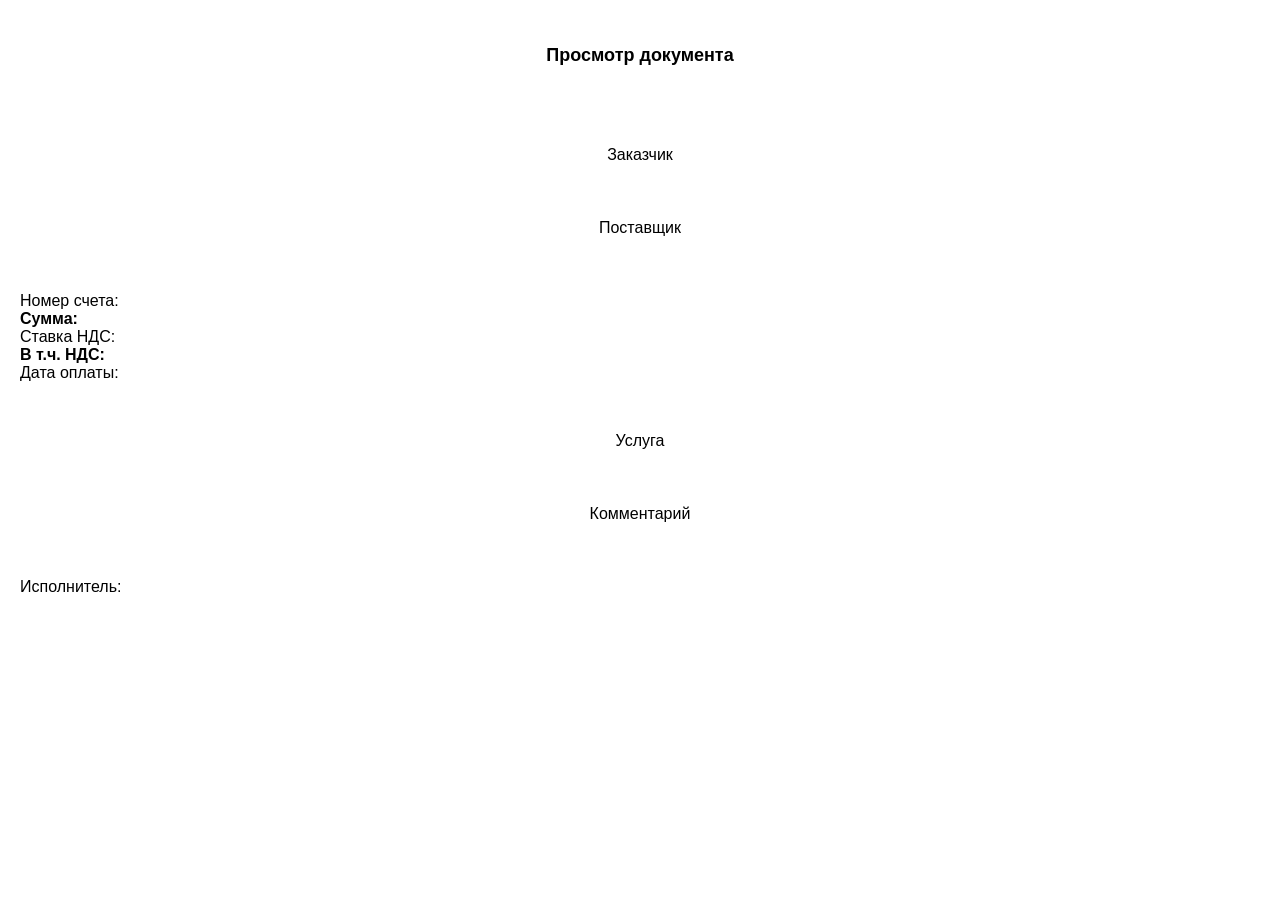
<file: docview/docview.html>
<!DOCTYPE html>
<html lang="ru">
<head>
    <meta charset="UTF-8">
    <title>Telegram Web App Demo</title>
    <meta name="viewport" content="width=device-width, initial-scale=1.0">
    <!-- Подключение Telegram Web App JS (они будут доступны внутри клиента Telegram) -->
    <script src="https://telegram.org/js/telegram-web-app.js"></script>
    <link rel="stylesheet" href="/styles.css">
    <link rel="stylesheet" href="docview.css">
</head>
<body>
    <div class="main">

        <div class="section">
            <h1 id="header"> Просмотр документа </h1>
        </div>
        <hr>
        <div class="section">
            <p class="center-align space-after">Заказчик</p>
            <b>
                <p id="Contragent" class="left-align space-after"></p>
            </b>
            <span>
                <!--<p>Договор:</p>-->
                <p id="DogovorZak"></p>
            </span>
            <span>
                <!--<p>Приложение:</p>-->
                <p id="DogovorZakPril"></p>
            </span>
        </div>
        <div class="section">
            <p class="center-align space-after">Поставщик</p>
            <b><p id="Postavshik" class="left-align space-after"></p></b>
            <span>
                <!--<p>Договор:</p>-->
                <p id="DogovorPost"></p>
            </span>
            <span>
                <!--<p>Приложение:</p>-->
                <p id="DogovorPostPril" class="left-align"></p>
            </span>
        </div>
        <div class="section">

            <span>
                <p>Номер счета:</p>
                <p id="SchetNomer"></p>
            </span>
            <span>
                <strong><p>Сумма:</p></strong>
                <strong>
                    <div class="flex">
                        <p id="Summa"></p>
                        <p>&nbsp;</p>
                        <p name="Valuta"></p>
                    </div>
                </strong>
            </span>
            <span>
                <p>Ставка НДС:</p>
                <p id="StavkaNDS"></p>
            </span>
            <span id="spanNDS">
                <strong><p>В т.ч. НДС:</p></strong>
                <strong>
                    <div class="flex">
                        <p id="SummaNDS"></p>
                        <p>&nbsp;</p>
                        <p name="Valuta"></p>
                    </div>
                </strong>
            </span>
            <span>
                <p>Дата оплаты:</p>
                <p id="DataOplaty"></p>
            </span>

        </div>


        <div class="section">
            <p class="center-align space-after">Услуга</p>
            <span>
                <p id="UslugaSPR" class="left-align"></p>
            </span>
        </div>

        <div class="section">
            <p class="center-align space-after">Комментарий</p>
            <b><p id="Postavshik" class="left-align space-after"></p></b>
            <span>
                <p id="Usluga" class="left-align"></p>
            </span>
        </div>


        <div class="section">
            <span>
                <p>Исполнитель:</p>
                <p id="Ispolnitel"></p>
            </span>
        </div>




    </div>




    </div>


    <script src="/general.js"></script>
    <script src="docview.js"></script>


</body>
    </html>
</file>
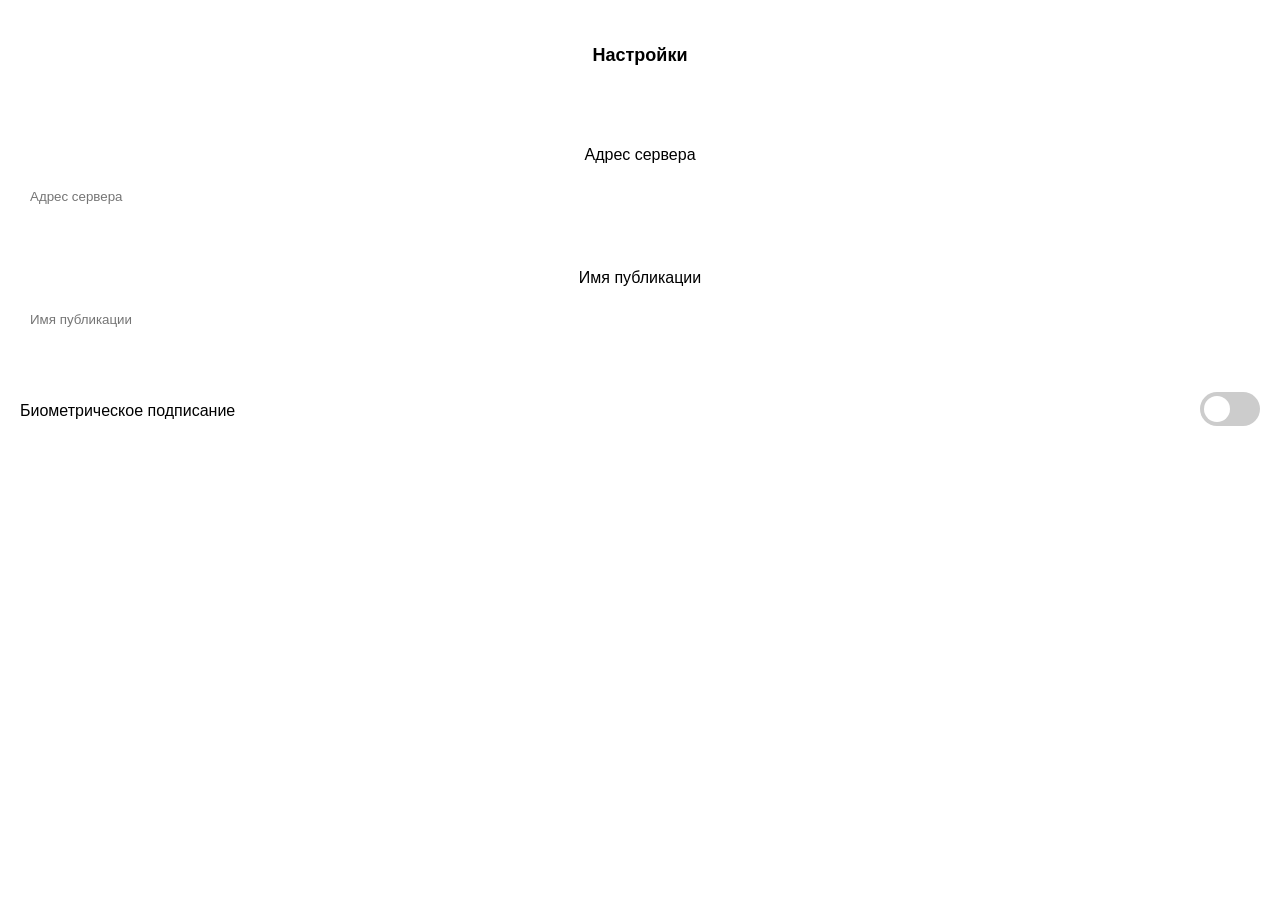
<file: settings/settings.html>
<!DOCTYPE html>
<html lang="ru">
<head>
    <meta charset="UTF-8">
    <title>Telegram Web App Demo</title>
    <meta name="viewport" content="width=device-width, initial-scale=1.0">
    <!-- Подключение Telegram Web App JS (они будут доступны внутри клиента Telegram) -->
    <script src="https://telegram.org/js/telegram-web-app.js"></script>
    <link rel="stylesheet" href="/styles.css">
    <link rel="stylesheet" href="settings.css">
</head>
<body>
    <div class="main">

        <div class="section">
            <h1>Настройки</h1>
        </div>
        <hr>

        <div class="section">
            <div>Адрес сервера</div>
            <input type="url" id="urlField" placeholder="Адрес сервера">
        </div>

        <div class="section">
            <div>Имя публикации</div>
            <input type="url" id="publishField" placeholder="Имя публикации">
        </div>

        <div class="section" style="display: flex; justify-content: space-between; align-items: center">
            <div>Биометрическое подписание</div>
            <label class="switch">
                <input type="checkbox" id="toggle">
                <span class="slider"></span>
            </label>
        </div>



        <div id="DinamicContainer">

        </div>




    </div>


    <script src="/general.js"></script>
    <script src="settings.js"></script>

</body>
</html>
</file>
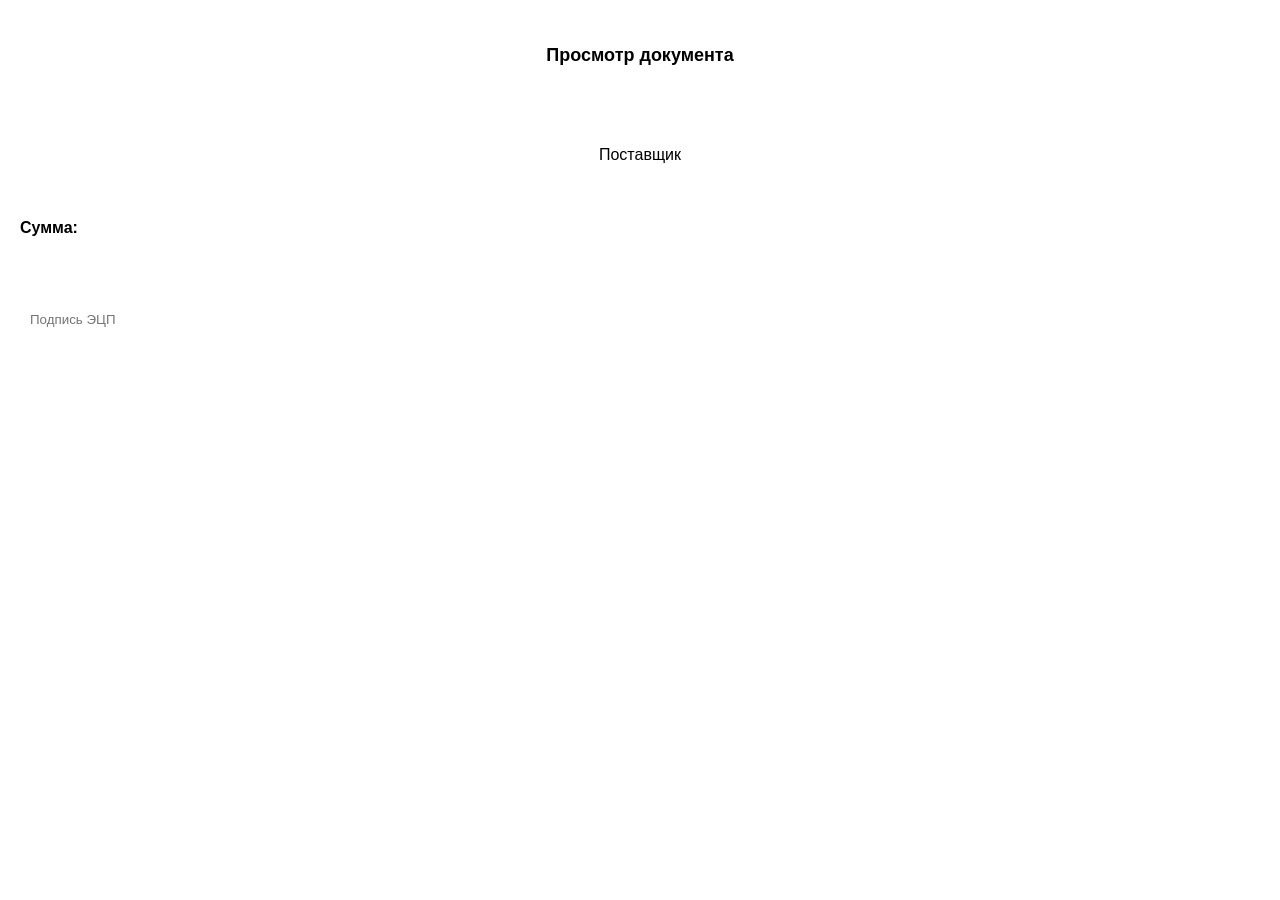
<file: signature/signature.html>
<!DOCTYPE html>
<html lang="ru">
<head>
    <meta charset="UTF-8">
    <title>Telegram Web App Demo</title>
    <meta name="viewport" content="width=device-width, initial-scale=1.0">
    <!-- Подключение Telegram Web App JS (они будут доступны внутри клиента Telegram) -->
    <script src="https://telegram.org/js/telegram-web-app.js"></script>
    <link rel="stylesheet" href="/styles.css">
    <link rel="stylesheet" href="/docview/docview.css">
</head>
<body>
    <div class="main">

        <div class="section">
            <h1 id="header"> Просмотр документа </h1>
        </div>
        <hr>
        <div class="section">
            <p class="center-align space-after">Поставщик</p>
            <b><p id="Postavshik" class="left-align space-after"></p></b>
            <span>
                <!--<p>Договор:</p>-->
                <p id="DogovorPost"></p>
            </span>
            <span>
                <!--<p>Приложение:</p>-->
                <p id="DogovorPostPril" class="left-align"></p>
            </span>
        </div>

        <div class="section">
            <span>
                <strong><p>Сумма:</p></strong>
                <strong>
                    <div class="flex">
                        <p id="Summa"></p>
                        <p>&nbsp;</p>
                        <p name="Valuta"></p>
                    </div>
                </strong>
            </span>
        </div>

        <div class="section" id="dinamicContent">

            <input type="password" id="passField" placeholder="Подпись ЭЦП">

        </div>









    </div>


    <script src="/general.js"></script>
    <script src="signature.js"></script>


</body>
</html>
</file>
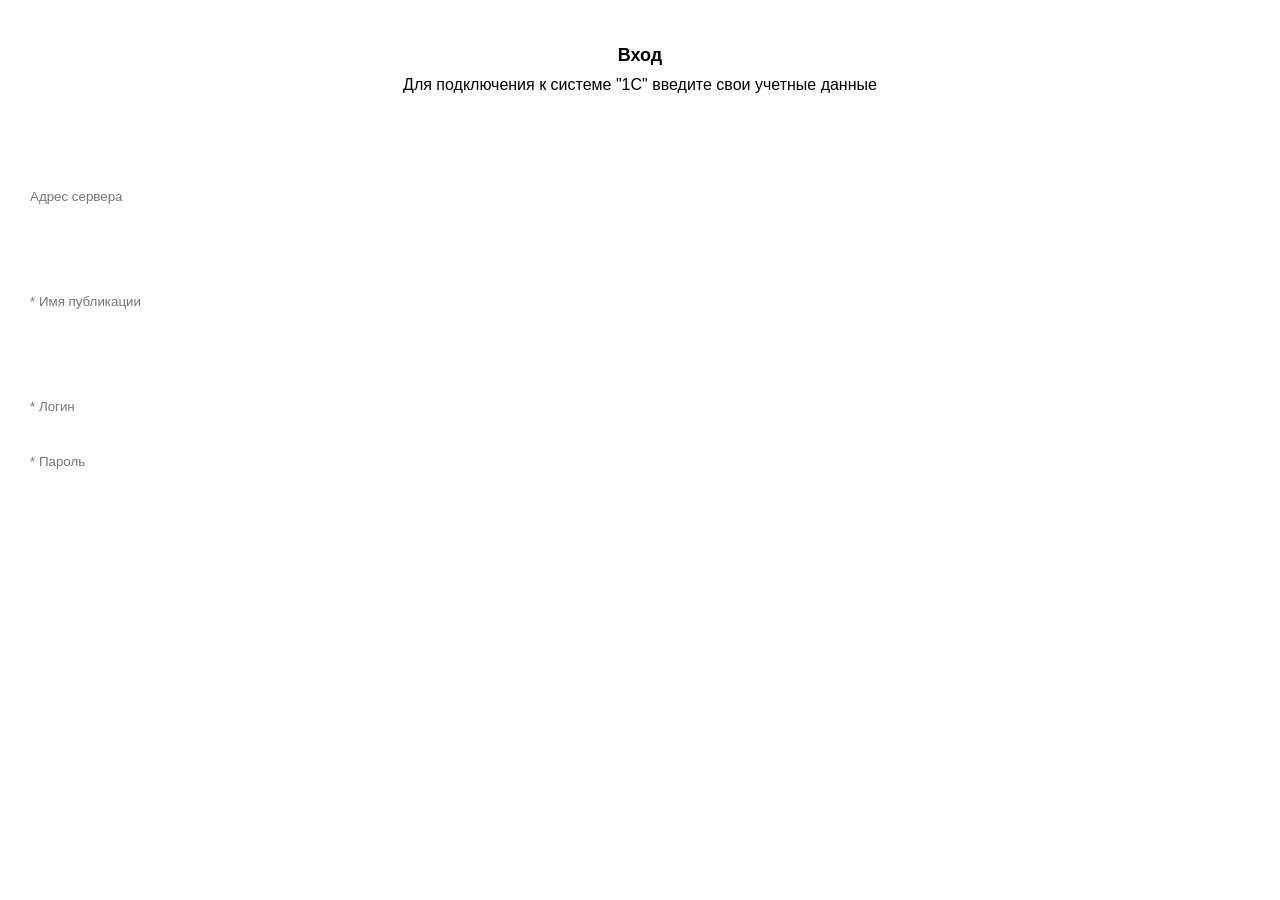
<file: singin/singin.html>
<!DOCTYPE html>
<html lang="ru">
<head>
    <meta charset="UTF-8">
    <title>Telegram Web App Demo</title>
    <meta name="viewport" content="width=device-width, initial-scale=1.0">
    <!-- Подключение Telegram Web App JS (они будут доступны внутри клиента Telegram) -->
    <script src="https://telegram.org/js/telegram-web-app.js"></script>
    <link rel="stylesheet" href="/styles.css">
</head>
<body>
    <div class="main">

        <div class="section">
            <h1> Вход </h1>
            <div>Для подключения к системе "1С" введите свои учетные данные</div>
        </div>
        <hr>
        <div class="section">
            <input type="url" id="urlField" placeholder="Адрес сервера">
        </div>
        <div class="section">
            <input type="url" id="publishField" placeholder="* Имя публикации">
        </div>
        <div class="section">
            <input type="text" id="loginField" placeholder="* Логин">
            <input type="password" id="passField" placeholder="* Пароль">
        </div>
    </div>


    <script src="/general.js"></script>
    <script src="singin.js"></script>


</body>
</html>
</file>
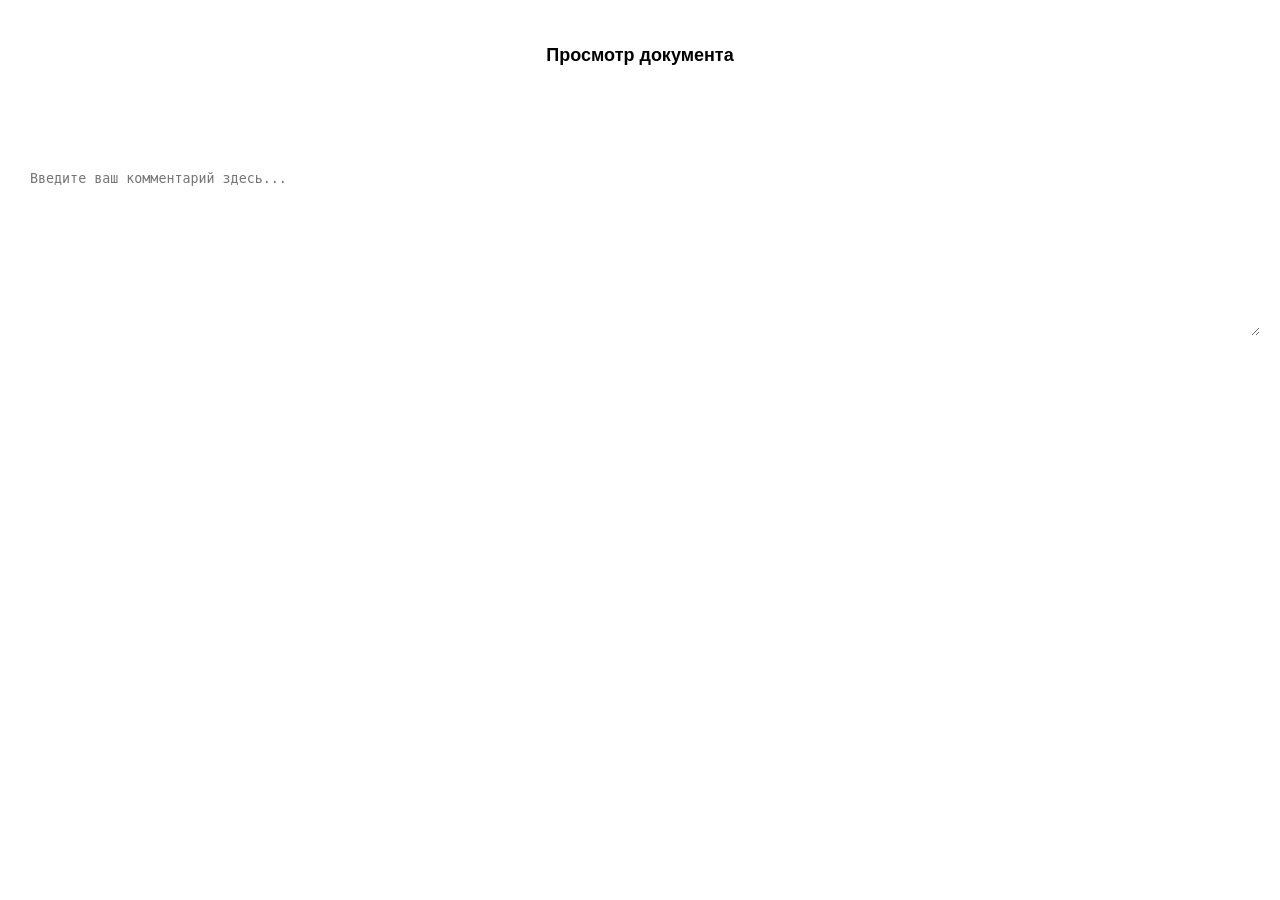
<file: docview/rework/rework.html>
<!DOCTYPE html>
<html lang="ru">
<head>
    <meta charset="UTF-8">
    <title>Telegram Web App Demo</title>
    <meta name="viewport" content="width=device-width, initial-scale=1.0">
    <!-- Подключение Telegram Web App JS (они будут доступны внутри клиента Telegram) -->
    <script src="https://telegram.org/js/telegram-web-app.js"></script>
    <link rel="stylesheet" href="/styles.css">
</head>
<body>
    <div class="main">

        <div class="section">
            <h1 id="header"> Просмотр документа </h1>
        </div>
        <hr>
        <div class="section">

            <textarea id="commentField" rows="10" placeholder="Введите ваш комментарий здесь..."></textarea>


        </div>




    </div>




    </div>


    <script src="/general.js"></script>
    <script src="rework.js"></script>


</body>
</html>
</file>
<file: styles.css>
* {
    margin: 0;
    padding: 0;
    box-sizing: border-box;
}

body {
    font-family: 'Inter', sans-serif;
    color: var(--tg-theme-text-color);
    background: var(--tg-theme-secondary-bg-color);
}

.main {
    width: 100%;
    padding: 15px 10px 15px 10px;
    text-align: center;
}

h1 {
    margin-top: 10px;
    margin-bottom: 10px;
    font-size: large;
}

img {
    width: 70px;
    margin: 30px auto;
}

.btn {
    border: 0;
    border-radius: 5px;
    margin-top: 50px;
    height: 60px;
    width: 200px;
    font-style: 20px;
    font-weight: 500;
    cursor: pointer;
    color: var(--tg-theme-button-text-color);
    background: var(--tg-theme-button-color);
}

form {
    text-align: center;
}

input {
    outline: none;
    border-radius: 5px;
    border: 2px solid var(--tg-theme-button-color);
    padding: 15px 10px;
    margin: 10px 0 0;
    background: var(--tg-theme-section-separator-color);
    color: var(--tg-theme-text-color);
    transition: all .2s;
    width: 100%;
}

    input:focus {
        border-color: var(--tg-theme-secondary-bg-color);
    }

textarea {
    outline: none;
    border-radius: 5px;
    border: 2px solid var(--tg-theme-button-color);
    padding: 15px 10px;
    margin: 10px 0 0;
    background: var(--tg-theme-section-separator-color);
    color: var(--tg-theme-text-color);
    transition: all .2s;
    width: 100%;
}

    textarea:focus {
        border-color: var(--tg-theme-secondary-bg-color);
    }

a[name="toDocButton"] {
    cursor: pointer;
}

hr {
    border: 1px solid var(--tg-theme-hint-color);
    margin-top: 15px;
    margin-bottom: 15px;
}

a {
    margin-top: 10px;
    margin-bottom: 10px;
    color: var(--tg-theme-link-color);
    text-decoration: none;
}

.section {
    background: var(--tg-theme-bg-color);
    padding-top: 20px;
    padding-bottom: 20px;
    padding-left: 10px;
    padding-right: 10px;
    border-radius: 10px;
    margin-bottom: 10px;
}




.checkbox-container {
    width: 100%;
    padding: 10px;
    box-sizing: border-box;
}
/* Сетка для 2 столбцов */
.checkbox-grid {
    display: flex;
    /*flex-wrap: wrap;*/
    flex-direction: column;
    gap: 10px;
}
/* Элемент каждого чекбокса, теперь используется <label> */
.checkbox-item {
    width: calc(50% - 10px);
    /*background-color: var(--tg-theme-button-color);*/
    padding: 12px;
    box-sizing: border-box;
    display: flex;
    align-items: center;
    cursor: pointer;
    border-radius: 10px; /* Если нужен border-radius для всего блока */
    width: auto;
}

    /* Стилизация чекбокса */
    .checkbox-item input[type="checkbox"] {
        transform: scale(1.5);
        margin: auto;
        border: 1px solid var(--tg-theme-hint-color);
        /* Убираем лишние стили браузера для абсолютного контроля (опционально) */
        cursor: pointer;
    }

    .checkbox-item input[type="radio"] {
        transform: scale(1.5);
        margin: auto;
        border: 1px solid var(--tg-theme-hint-color);
        /* Убираем лишние стили браузера для абсолютного контроля (опционально) */
        cursor: pointer;
    }
/* Текст, выровненный по центру */
.checkbox-label {
    flex-grow: 1;
    text-align: left;
    padding-left: 15px;
    font-size: medium;
}












.tabs {
    display: flex;
    width: 100%;
    justify-content: space-around;
}

.tab-button {
    padding: 10px 20px;
    border: none;
    background-color: #f1f1f1;
    margin-right: 5px;
    transition: background-color 0.3s;
    cursor: pointer;
    border-radius: 5px;
}

    .tab-button.active {
        background-color: #ccc;
        cursor: default;
    }
</file>
<file: docview/docview.css>
span {
    display: flex;
    justify-content: space-between;
}
div p {
    text-align: right;
}

.left-align{
    text-align: left;

}
.center-align {
    text-align: center;
}

.space-after {
    margin-bottom: 5px;
}

.flex {
    display: flex;
}

.section hr {
    border: 1px solid color-mix(in oklab, var(--tg-theme-hint-color) 10%, #ffffff 50%);
    margin-top: 0px;
    margin-bottom: 0px;
}
</file>
<file: settings/settings.css>
/* Скрываем стандартный чекбокс */
.switch input {
    display: none;
}

/* Стилизация внешнего вида переключателя */
.slider {
    position: relative;
    display: inline-block;
    width: 60px;
    height: 34px;
}

    /* Фон переключателя */
    .slider:before {
        content: "";
        position: absolute;
        top: 0;
        left: 0;
        right: 0;
        bottom: 0;
        background-color: #ccc;
        border-radius: 34px;
        transition: background-color 0.4s;
    }

    /* Кнопка-переключатель */
    .slider:after {
        content: "";
        position: absolute;
        top: 4px;
        left: 4px;
        width: 26px;
        height: 26px;
        background-color: white;
        border-radius: 50%;
        transition: transform 0.4s;
    }

/* Изменение состояния при включении */
input:checked + .slider:before {
    background-color: #66bb6a;
}

input:checked + .slider:after {
    transform: translateX(26px);
}
</file>
